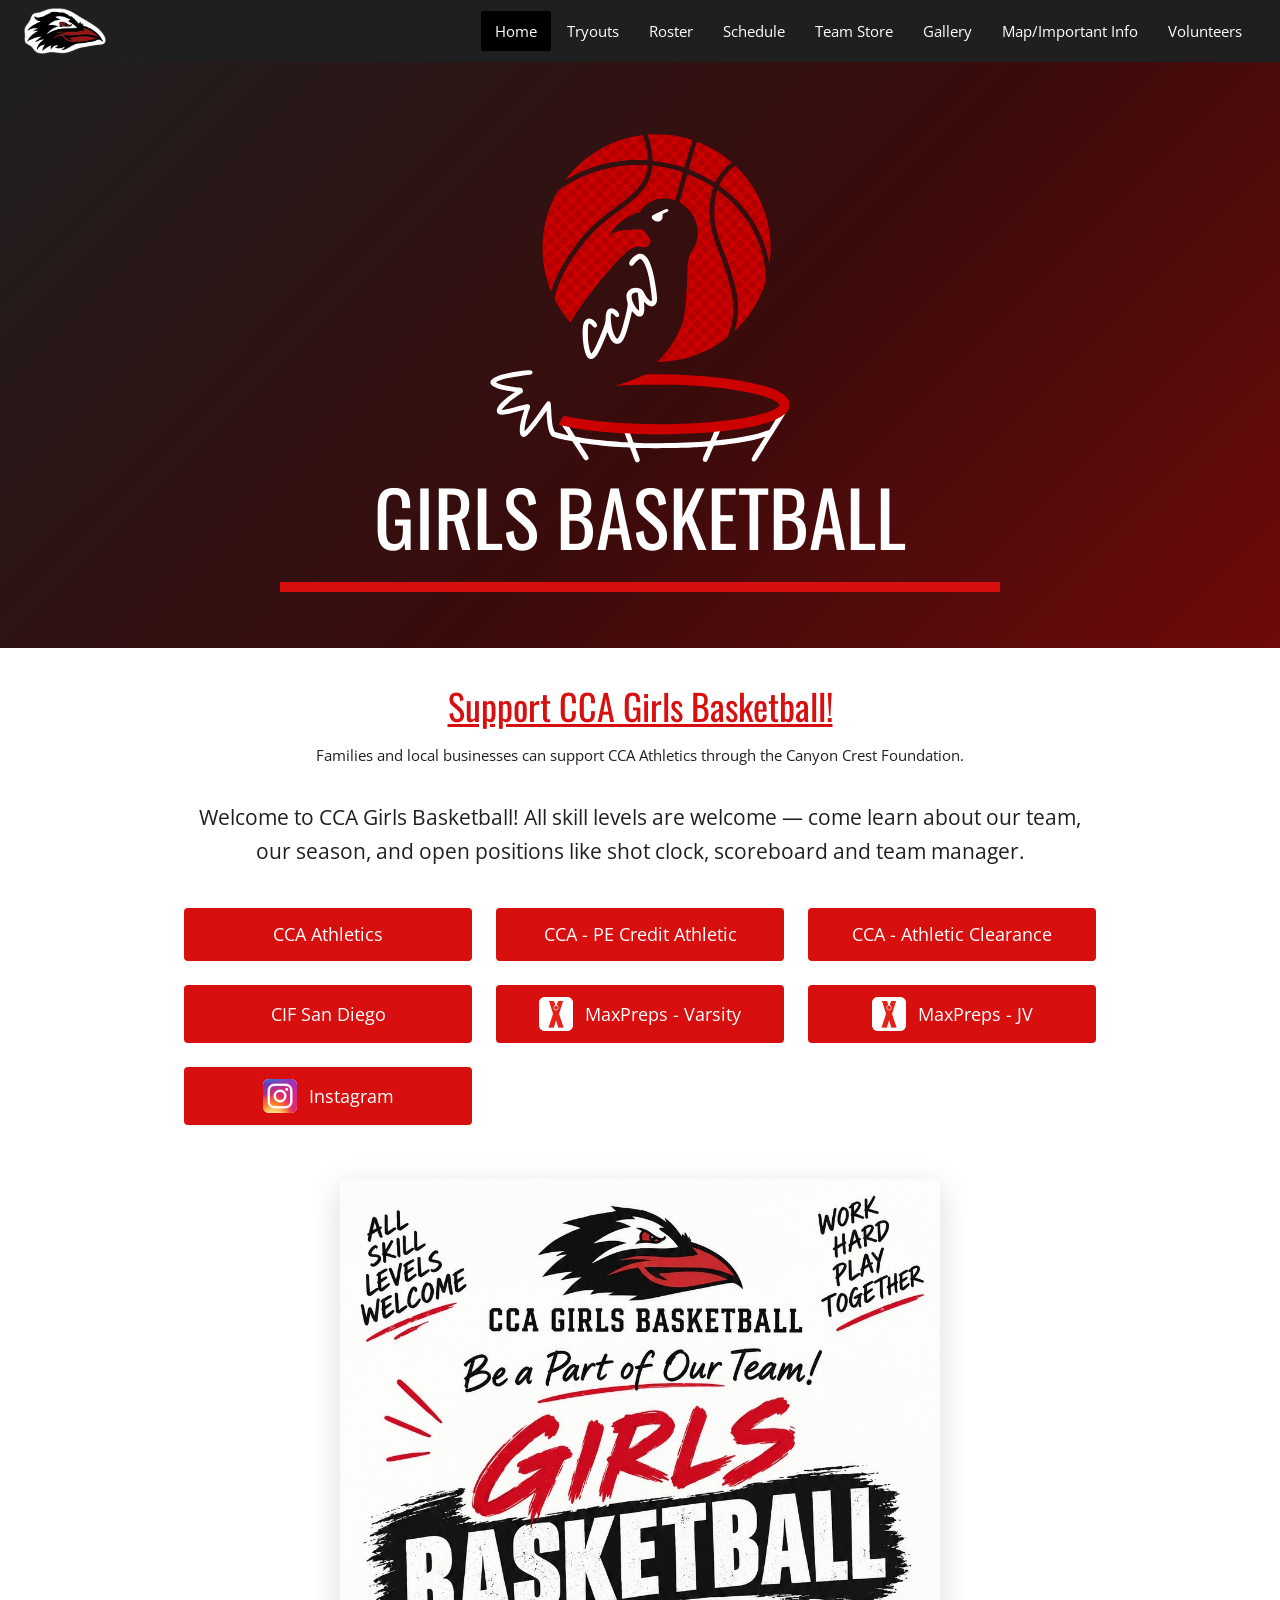
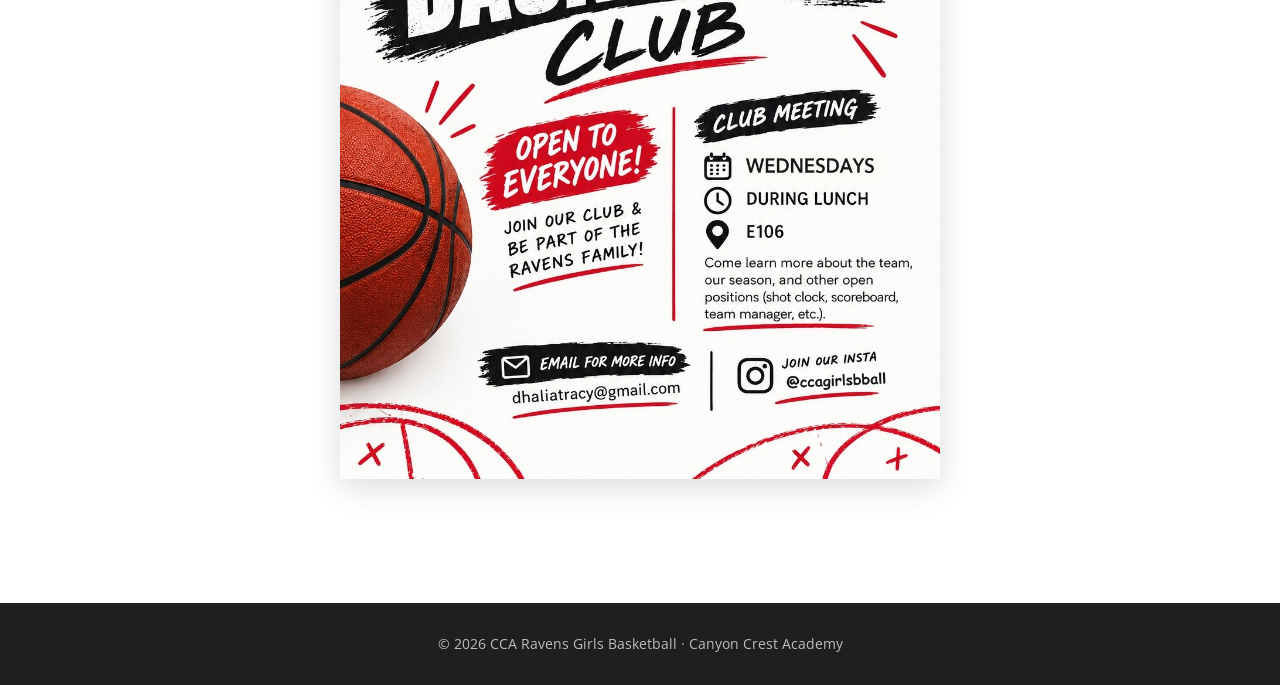
<file: index.html>
<!DOCTYPE html>
<html lang="en">
<head>
<meta charset="UTF-8">
<meta name="viewport" content="width=device-width, initial-scale=1.0">
<title>CCA Ravens Girls Basketball</title>
<meta name="description" content="Official site for Canyon Crest Academy (CCA) Ravens Girls Basketball.">
<link rel="icon" href="assets/raven.png">
<link rel="preconnect" href="https://fonts.googleapis.com">
<link rel="preconnect" href="https://fonts.gstatic.com" crossorigin>
<link href="https://fonts.googleapis.com/css2?family=Oswald:wght@400;500;600;700&family=Open+Sans:wght@400;600;700&display=swap" rel="stylesheet">
<link rel="stylesheet" href="styles.css">
</head>
<body>

<header class="site">
  <div class="nav-wrap">
    <button class="menu-btn" type="button" aria-label="Open menu" aria-expanded="false" aria-controls="sitenav">
      <span></span><span></span><span></span>
    </button>
    <a class="nav-brand" href="index.html">
      <img src="assets/raven-header.png" alt="CCA Ravens logo">
      <span class="nav-title">CCA Girls Basketball</span>
    </a>
    <nav class="main" id="sitenav">
      <a href="index.html" class="active">Home</a>
      <a href="tryouts.html">Tryouts</a>
      <a href="roster.html">Roster</a>
      <a href="schedule.html">Schedule</a>
      <a href="store.html">Team Store</a>
      <a href="gallery.html">Gallery</a>
      <a href="info.html">Map/Important Info</a>
      <a href="volunteers.html">Volunteers</a>
    </nav>
  </div>
</header>
<div class="nav-scrim"></div>

<section class="hero">
  <img class="hero-art" src="assets/merch-design-notext.svg" alt="CCA Ravens logo: a raven in front of a basketball above a hoop">
  <h1>Girls Basketball</h1>
</section>

<main class="content">
<div class="donate">
  <p class="donate-t"><a href="https://www.canyoncrestfoundation.org/cca-athletics-fundraisers/" target="_blank" rel="noopener">Support CCA Girls Basketball!</a></p>
  <p class="small">Families and local businesses can support CCA Athletics through the Canyon Crest Foundation.</p>
</div>

<p class="welcome">Welcome to CCA Girls Basketball! All skill levels are welcome &mdash; come learn about our team, our season, and open positions like shot clock, scoreboard and team manager.</p>
<div class="linklist btns">
  <a class="linkcard" href="http://www.ccaravensathletics.com/home.html" target="_blank" rel="noopener">CCA Athletics</a>
  <a class="linkcard" href="http://www.ccaravensathletics.com/pe-credit.html" target="_blank" rel="noopener">CCA - PE Credit Athletic</a>
  <a class="linkcard" href="http://www.ccaravensathletics.com/clearance.html" target="_blank" rel="noopener">CCA - Athletic Clearance</a>
  <a class="linkcard" href="https://www.cifsds.org/" target="_blank" rel="noopener">CIF San Diego</a>
  <a class="linkcard" href="https://www.maxpreps.com/ca/san-diego/canyon-crest-academy-ravens/basketball/girls/" target="_blank" rel="noopener"><img class="ic" src="assets/maxpreps.png" alt="" width="34" height="34">MaxPreps - Varsity</a>
  <a class="linkcard" href="https://www.maxpreps.com/ca/san-diego/canyon-crest-academy-ravens/basketball/girls/jv/" target="_blank" rel="noopener"><img class="ic" src="assets/maxpreps.png" alt="" width="34" height="34">MaxPreps - JV</a>
  <a class="linkcard" href="https://www.instagram.com/ccagirlsbball" target="_blank" rel="noopener"><img class="ic" src="assets/instagram.png" alt="" width="34" height="34">Instagram</a>
</div>
<div class="flyer">
  <img src="assets/flyer.jpg" width="1024" height="1536" alt="CCA Girls Basketball Club flyer. Be a part of our team! All skill levels welcome, open to everyone. Club meeting Wednesdays during lunch in E106 to learn about the team, our season, and open positions like shot clock, scoreboard and team manager. Email dhaliatracy@gmail.com or follow @ccagirlsbball on Instagram.">
</div>
</main>

<footer class="site">
  &copy; <span id="yr">2026</span> CCA Ravens Girls Basketball &middot; Canyon Crest Academy
  <script>document.getElementById('yr').textContent=new Date().getFullYear();</script>
</footer>

<script>
(function(){
  var b=document.querySelector('.menu-btn'),h=document.documentElement;
  function set(o){h.classList.toggle('menu-open',o);b.setAttribute('aria-expanded',o);b.setAttribute('aria-label',o?'Close menu':'Open menu');}
  b.addEventListener('click',function(){set(!h.classList.contains('menu-open'));});
  document.querySelector('.nav-scrim').addEventListener('click',function(){set(false);});
  document.querySelectorAll('nav.main a').forEach(function(a){a.addEventListener('click',function(){set(false);});});
  document.addEventListener('keydown',function(e){if(e.key==='Escape')set(false);});
})();
</script>
</body>
</html>
</file>
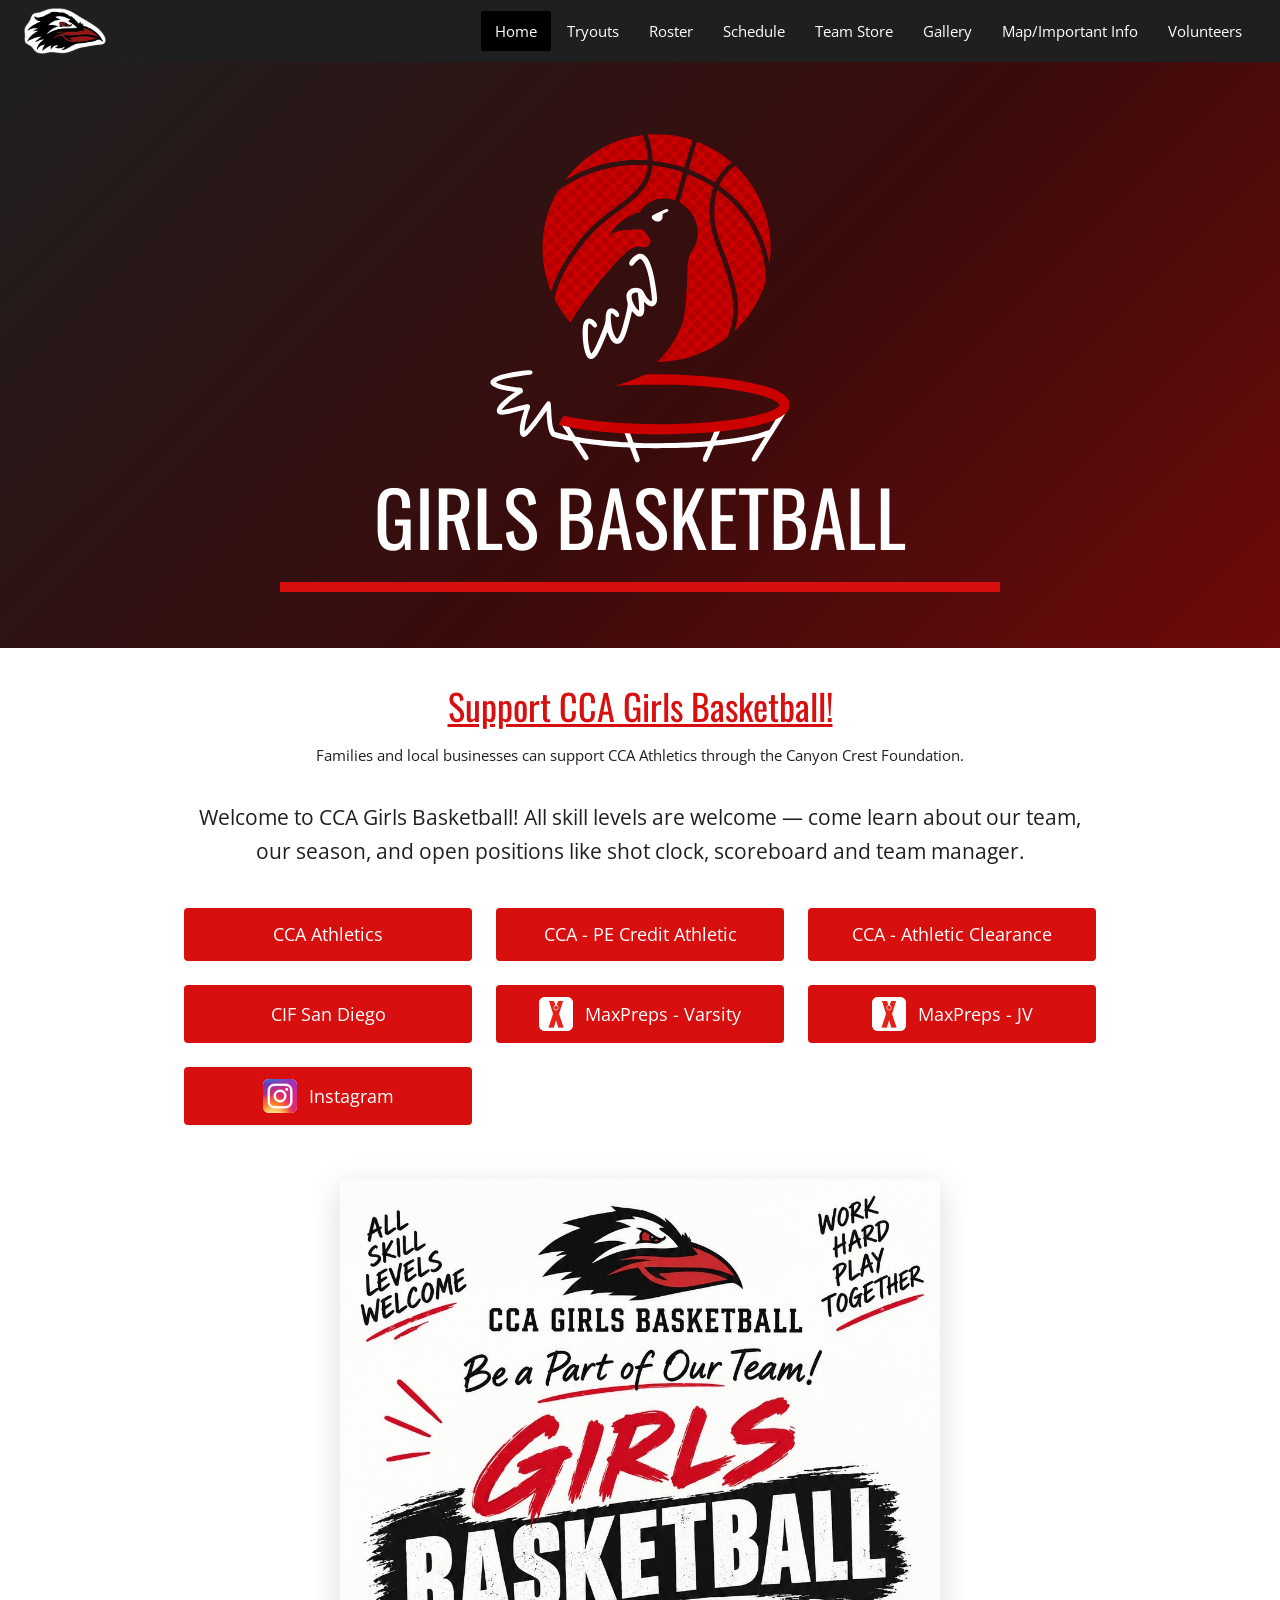
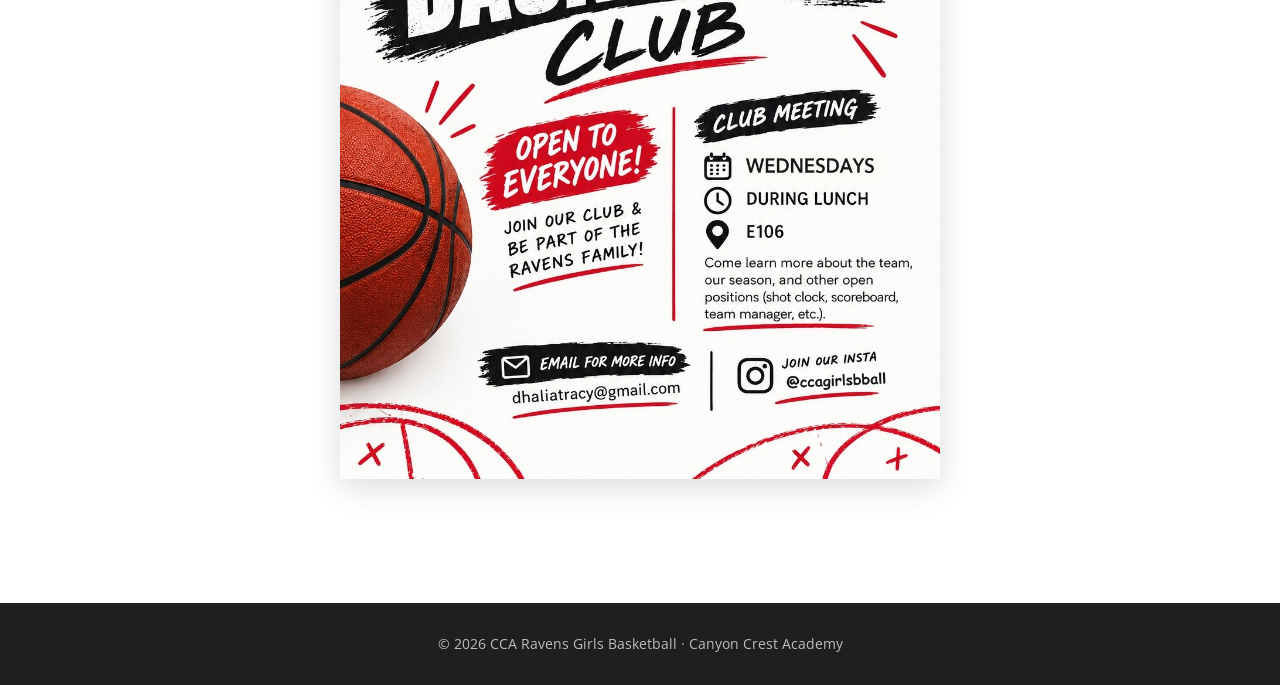
<file: ccagbb/index.html>
<!DOCTYPE html>
<html lang="en">
<head>
<meta charset="UTF-8">
<meta name="viewport" content="width=device-width, initial-scale=1.0">
<title>CCA Girls Basketball</title>
<link rel="canonical" href="https://sdravens.com/">
<meta http-equiv="refresh" content="0; url=/">
<script>location.replace("/");</script>
</head>
<body>
<p><a href="/">Continue to CCA Girls Basketball</a></p>
</body>
</html>
</file>
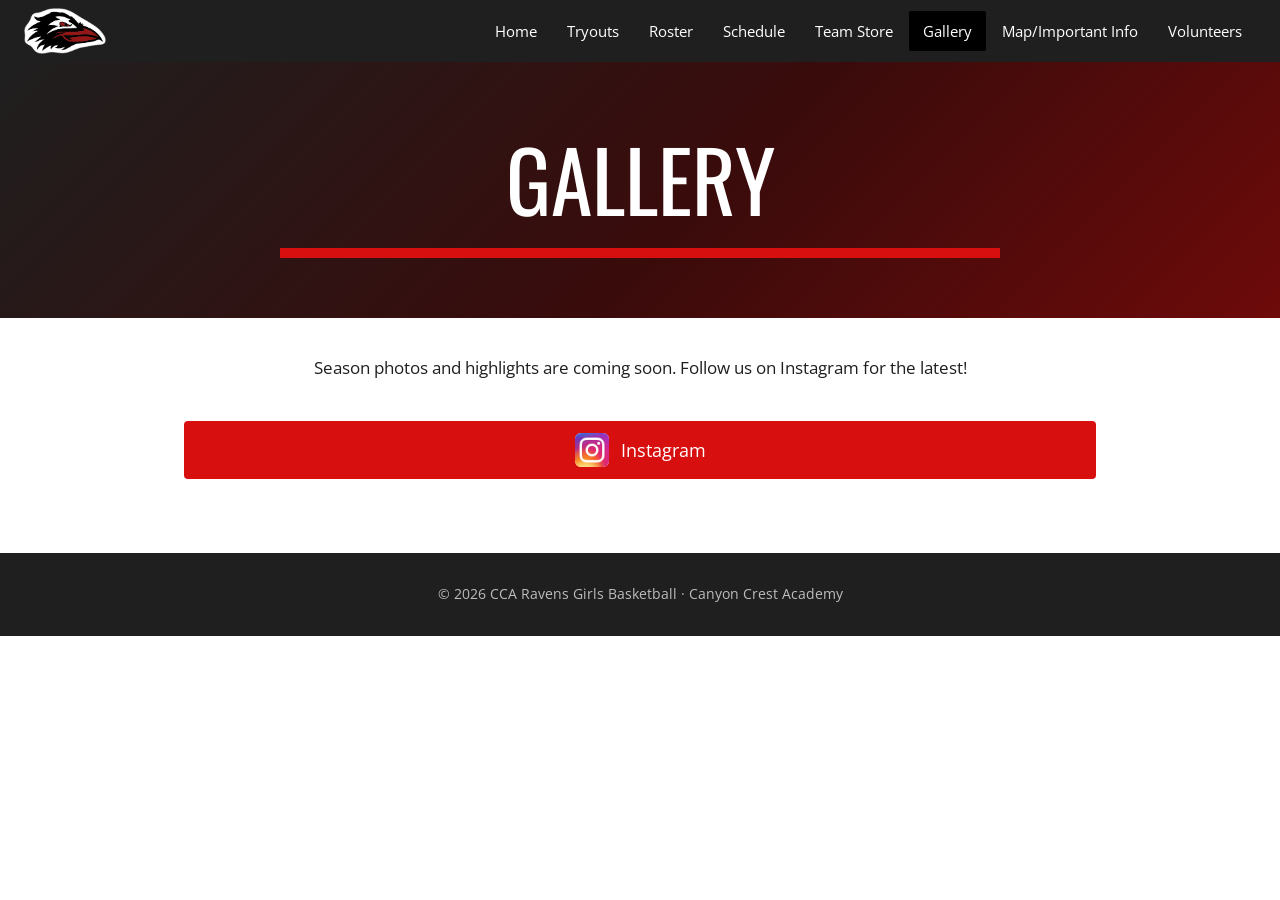
<file: gallery.html>
<!DOCTYPE html>
<html lang="en">
<head>
<meta charset="UTF-8">
<meta name="viewport" content="width=device-width, initial-scale=1.0">
<title>Gallery — CCA Ravens Girls Basketball</title>
<meta name="description" content="Official site for Canyon Crest Academy (CCA) Ravens Girls Basketball.">
<link rel="icon" href="assets/raven.png">
<link rel="preconnect" href="https://fonts.googleapis.com">
<link rel="preconnect" href="https://fonts.gstatic.com" crossorigin>
<link href="https://fonts.googleapis.com/css2?family=Oswald:wght@400;500;600;700&family=Open+Sans:wght@400;600;700&display=swap" rel="stylesheet">
<link rel="stylesheet" href="styles.css">
</head>
<body>

<header class="site">
  <div class="nav-wrap">
    <button class="menu-btn" type="button" aria-label="Open menu" aria-expanded="false" aria-controls="sitenav">
      <span></span><span></span><span></span>
    </button>
    <a class="nav-brand" href="index.html">
      <img src="assets/raven-header.png" alt="CCA Ravens logo">
      <span class="nav-title">CCA Girls Basketball</span>
    </a>
    <nav class="main" id="sitenav">
      <a href="index.html">Home</a>
      <a href="tryouts.html">Tryouts</a>
      <a href="roster.html">Roster</a>
      <a href="schedule.html">Schedule</a>
      <a href="store.html">Team Store</a>
      <a href="gallery.html" class="active">Gallery</a>
      <a href="info.html">Map/Important Info</a>
      <a href="volunteers.html">Volunteers</a>
    </nav>
  </div>
</header>
<div class="nav-scrim"></div>

<section class="hero-page">
  <h1>Gallery</h1>
</section>

<main class="content">


<p>Season photos and highlights are coming soon. Follow us on Instagram for the latest!</p>
<div class="linklist btns"><a class="linkcard" href="https://www.instagram.com/ccagirlsbball" target="_blank" rel="noopener"><img class="ic" src="assets/instagram.png" alt="" width="34" height="34">Instagram</a></div>
</main>

<footer class="site">
  &copy; <span id="yr">2026</span> CCA Ravens Girls Basketball &middot; Canyon Crest Academy
  <script>document.getElementById('yr').textContent=new Date().getFullYear();</script>
</footer>

<script>
(function(){
  var b=document.querySelector('.menu-btn'),h=document.documentElement;
  function set(o){h.classList.toggle('menu-open',o);b.setAttribute('aria-expanded',o);b.setAttribute('aria-label',o?'Close menu':'Open menu');}
  b.addEventListener('click',function(){set(!h.classList.contains('menu-open'));});
  document.querySelector('.nav-scrim').addEventListener('click',function(){set(false);});
  document.querySelectorAll('nav.main a').forEach(function(a){a.addEventListener('click',function(){set(false);});});
  document.addEventListener('keydown',function(e){if(e.key==='Escape')set(false);});
})();
</script>
</body>
</html>
</file>
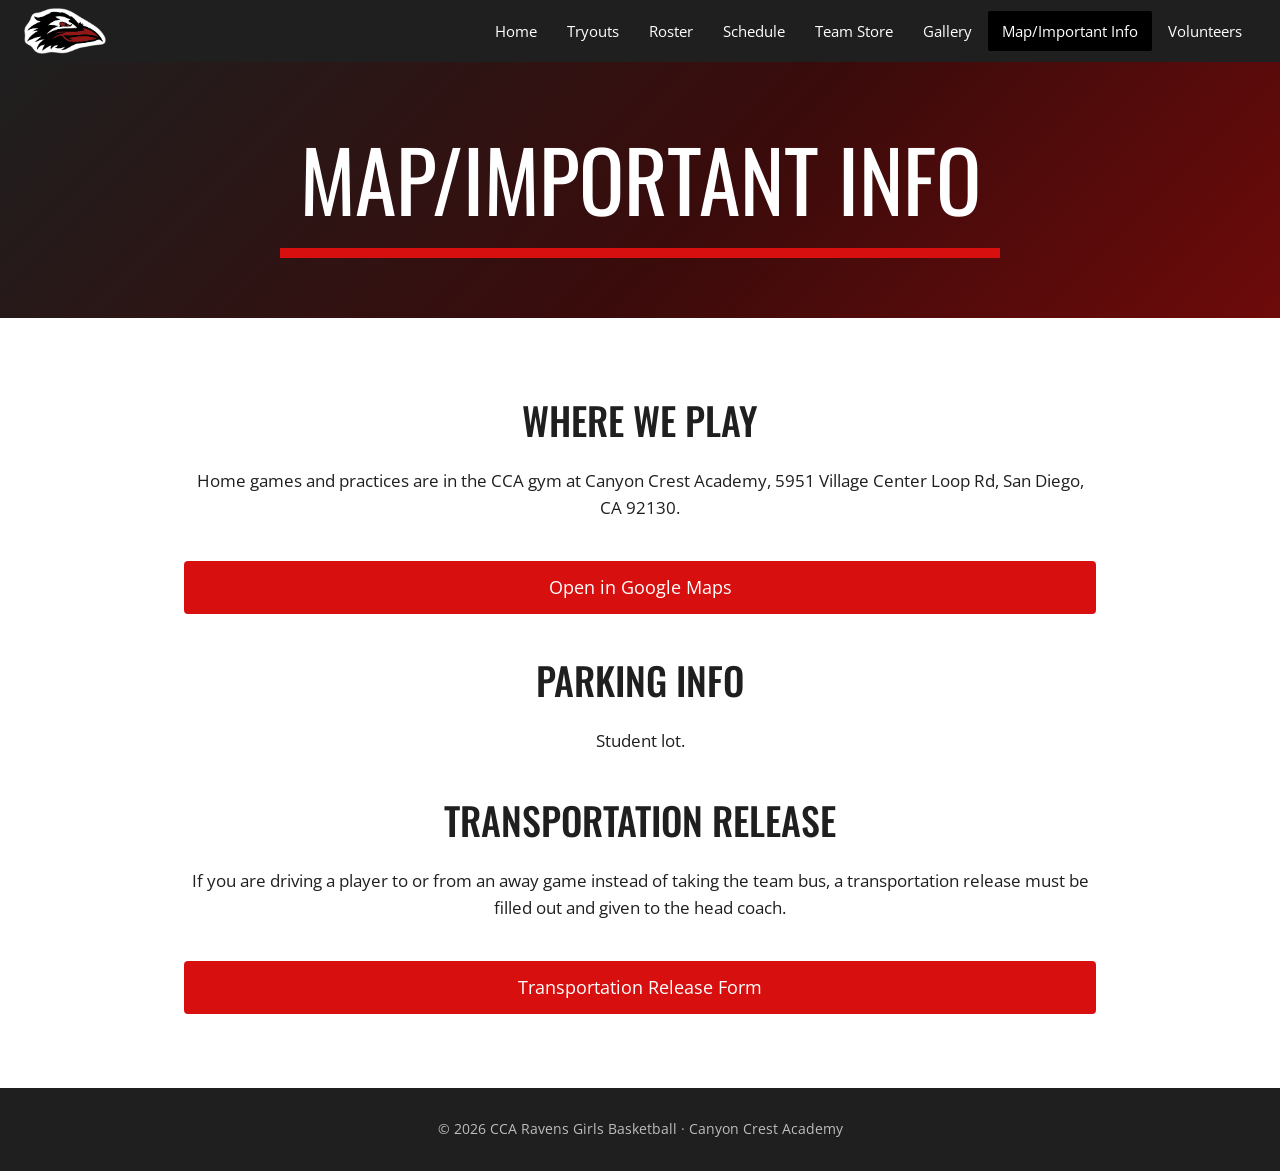
<file: info.html>
<!DOCTYPE html>
<html lang="en">
<head>
<meta charset="UTF-8">
<meta name="viewport" content="width=device-width, initial-scale=1.0">
<title>Map/Important Info — CCA Ravens Girls Basketball</title>
<meta name="description" content="Official site for Canyon Crest Academy (CCA) Ravens Girls Basketball.">
<link rel="icon" href="assets/raven.png">
<link rel="preconnect" href="https://fonts.googleapis.com">
<link rel="preconnect" href="https://fonts.gstatic.com" crossorigin>
<link href="https://fonts.googleapis.com/css2?family=Oswald:wght@400;500;600;700&family=Open+Sans:wght@400;600;700&display=swap" rel="stylesheet">
<link rel="stylesheet" href="styles.css">
</head>
<body>

<header class="site">
  <div class="nav-wrap">
    <button class="menu-btn" type="button" aria-label="Open menu" aria-expanded="false" aria-controls="sitenav">
      <span></span><span></span><span></span>
    </button>
    <a class="nav-brand" href="index.html">
      <img src="assets/raven-header.png" alt="CCA Ravens logo">
      <span class="nav-title">CCA Girls Basketball</span>
    </a>
    <nav class="main" id="sitenav">
      <a href="index.html">Home</a>
      <a href="tryouts.html">Tryouts</a>
      <a href="roster.html">Roster</a>
      <a href="schedule.html">Schedule</a>
      <a href="store.html">Team Store</a>
      <a href="gallery.html">Gallery</a>
      <a href="info.html" class="active">Map/Important Info</a>
      <a href="volunteers.html">Volunteers</a>
    </nav>
  </div>
</header>
<div class="nav-scrim"></div>

<section class="hero-page">
  <h1>Map/Important Info</h1>
</section>

<main class="content">


<h2 class="sect">Where We Play</h2>
<p>Home games and practices are in the CCA gym at Canyon Crest Academy, 5951 Village Center Loop Rd, San Diego, CA 92130.</p>
<div class="linklist btns"><a class="linkcard" href="https://www.google.com/maps/search/?api=1&query=Canyon+Crest+Academy+5951+Village+Center+Loop+Rd+San+Diego+CA+92130" target="_blank" rel="noopener">Open in Google Maps</a></div>
<h2 class="sect">Parking Info</h2>
<p>Student lot.</p>
<h2 class="sect">Transportation Release</h2>
<p>If you are driving a player to or from an away game instead of taking the team bus, a transportation release must be filled out and given to the head coach. </p>
<div class="linklist btns"><a class="linkcard" href="https://drive.google.com/file/d/1sS15xg_WIab2az7k83hCwZCuGzTOVnLL/view" target="_blank" rel="noopener">Transportation Release Form</a></div>
</main>

<footer class="site">
  &copy; <span id="yr">2026</span> CCA Ravens Girls Basketball &middot; Canyon Crest Academy
  <script>document.getElementById('yr').textContent=new Date().getFullYear();</script>
</footer>

<script>
(function(){
  var b=document.querySelector('.menu-btn'),h=document.documentElement;
  function set(o){h.classList.toggle('menu-open',o);b.setAttribute('aria-expanded',o);b.setAttribute('aria-label',o?'Close menu':'Open menu');}
  b.addEventListener('click',function(){set(!h.classList.contains('menu-open'));});
  document.querySelector('.nav-scrim').addEventListener('click',function(){set(false);});
  document.querySelectorAll('nav.main a').forEach(function(a){a.addEventListener('click',function(){set(false);});});
  document.addEventListener('keydown',function(e){if(e.key==='Escape')set(false);});
})();
</script>
</body>
</html>
</file>
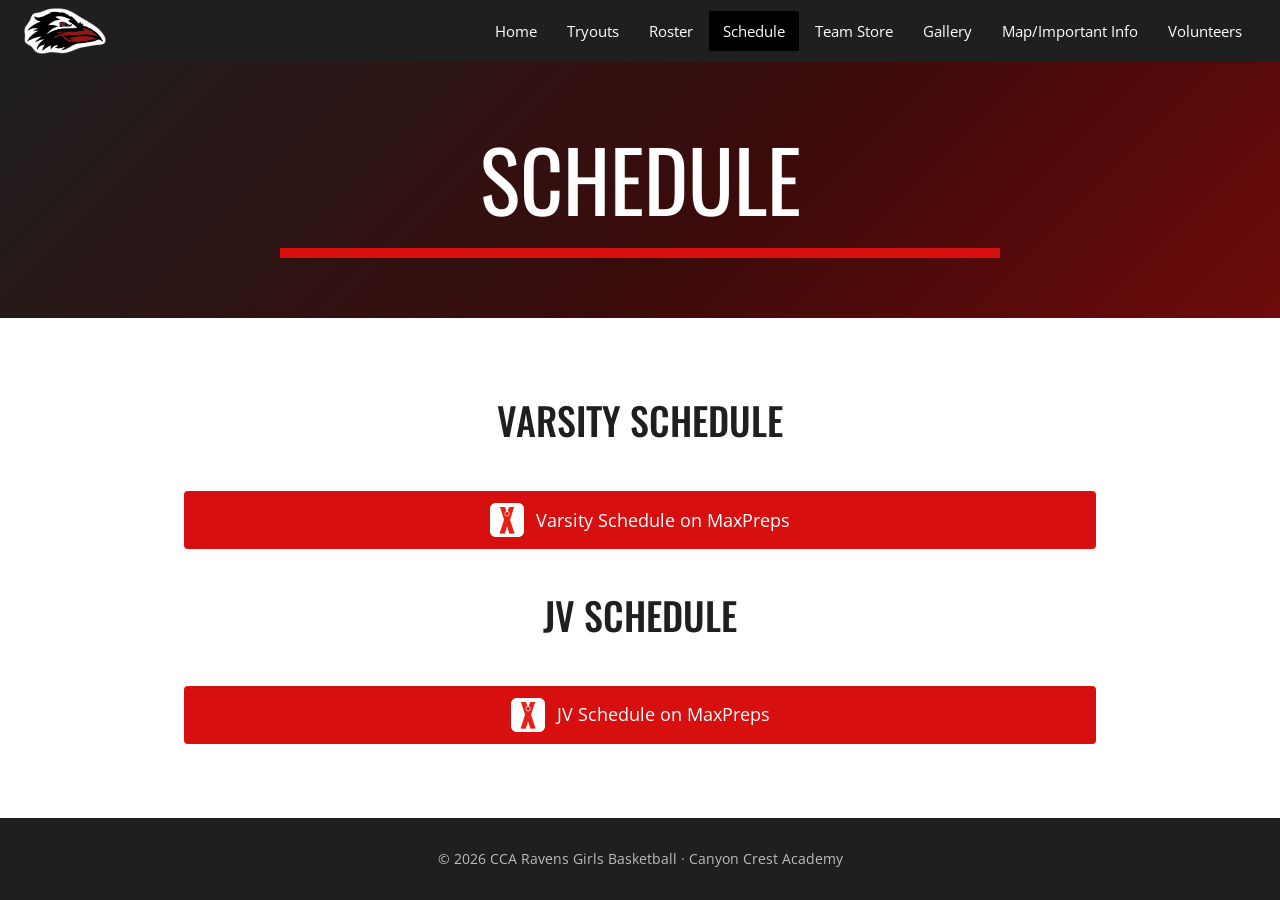
<file: schedule.html>
<!DOCTYPE html>
<html lang="en">
<head>
<meta charset="UTF-8">
<meta name="viewport" content="width=device-width, initial-scale=1.0">
<title>Schedule — CCA Ravens Girls Basketball</title>
<meta name="description" content="Official site for Canyon Crest Academy (CCA) Ravens Girls Basketball.">
<link rel="icon" href="assets/raven.png">
<link rel="preconnect" href="https://fonts.googleapis.com">
<link rel="preconnect" href="https://fonts.gstatic.com" crossorigin>
<link href="https://fonts.googleapis.com/css2?family=Oswald:wght@400;500;600;700&family=Open+Sans:wght@400;600;700&display=swap" rel="stylesheet">
<link rel="stylesheet" href="styles.css">
</head>
<body>

<header class="site">
  <div class="nav-wrap">
    <button class="menu-btn" type="button" aria-label="Open menu" aria-expanded="false" aria-controls="sitenav">
      <span></span><span></span><span></span>
    </button>
    <a class="nav-brand" href="index.html">
      <img src="assets/raven-header.png" alt="CCA Ravens logo">
      <span class="nav-title">CCA Girls Basketball</span>
    </a>
    <nav class="main" id="sitenav">
      <a href="index.html">Home</a>
      <a href="tryouts.html">Tryouts</a>
      <a href="roster.html">Roster</a>
      <a href="schedule.html" class="active">Schedule</a>
      <a href="store.html">Team Store</a>
      <a href="gallery.html">Gallery</a>
      <a href="info.html">Map/Important Info</a>
      <a href="volunteers.html">Volunteers</a>
    </nav>
  </div>
</header>
<div class="nav-scrim"></div>

<section class="hero-page">
  <h1>Schedule</h1>
</section>

<main class="content">


<h2 class="sect">Varsity Schedule</h2>
<div class="linklist btns"><a class="linkcard" href="https://www.maxpreps.com/ca/san-diego/canyon-crest-academy-ravens/basketball/girls/schedule/" target="_blank" rel="noopener"><img class="ic" src="assets/maxpreps.png" alt="" width="34" height="34">Varsity Schedule on MaxPreps</a></div>
<h2 class="sect">JV Schedule</h2>
<div class="linklist btns"><a class="linkcard" href="https://www.maxpreps.com/ca/san-diego/canyon-crest-academy-ravens/basketball/girls/jv/schedule/" target="_blank" rel="noopener"><img class="ic" src="assets/maxpreps.png" alt="" width="34" height="34">JV Schedule on MaxPreps</a></div>
</main>

<footer class="site">
  &copy; <span id="yr">2026</span> CCA Ravens Girls Basketball &middot; Canyon Crest Academy
  <script>document.getElementById('yr').textContent=new Date().getFullYear();</script>
</footer>

<script>
(function(){
  var b=document.querySelector('.menu-btn'),h=document.documentElement;
  function set(o){h.classList.toggle('menu-open',o);b.setAttribute('aria-expanded',o);b.setAttribute('aria-label',o?'Close menu':'Open menu');}
  b.addEventListener('click',function(){set(!h.classList.contains('menu-open'));});
  document.querySelector('.nav-scrim').addEventListener('click',function(){set(false);});
  document.querySelectorAll('nav.main a').forEach(function(a){a.addEventListener('click',function(){set(false);});});
  document.addEventListener('keydown',function(e){if(e.key==='Escape')set(false);});
})();
</script>
</body>
</html>
</file>
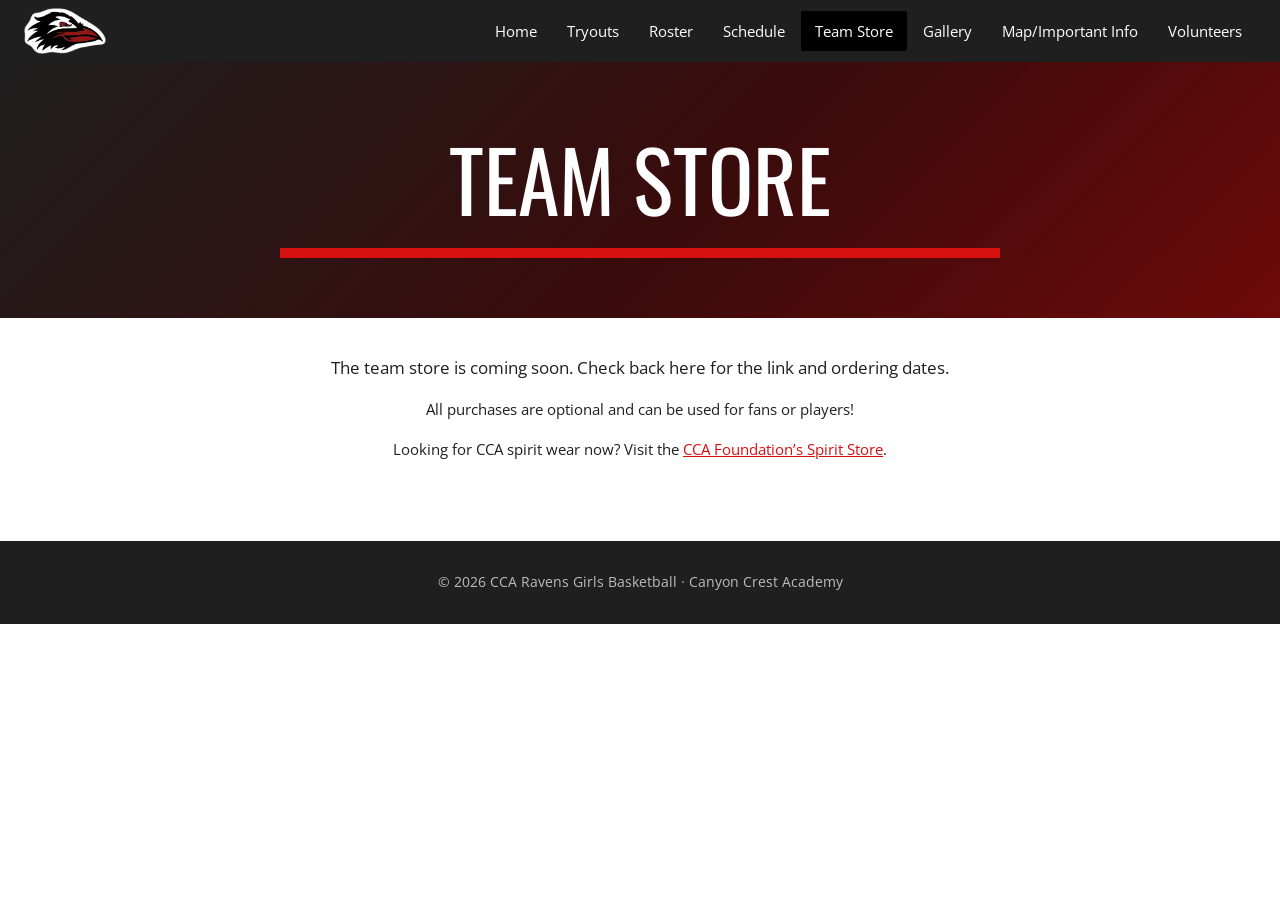
<file: store.html>
<!DOCTYPE html>
<html lang="en">
<head>
<meta charset="UTF-8">
<meta name="viewport" content="width=device-width, initial-scale=1.0">
<title>Team Store — CCA Ravens Girls Basketball</title>
<meta name="description" content="Official site for Canyon Crest Academy (CCA) Ravens Girls Basketball.">
<link rel="icon" href="assets/raven.png">
<link rel="preconnect" href="https://fonts.googleapis.com">
<link rel="preconnect" href="https://fonts.gstatic.com" crossorigin>
<link href="https://fonts.googleapis.com/css2?family=Oswald:wght@400;500;600;700&family=Open+Sans:wght@400;600;700&display=swap" rel="stylesheet">
<link rel="stylesheet" href="styles.css">
</head>
<body>

<header class="site">
  <div class="nav-wrap">
    <button class="menu-btn" type="button" aria-label="Open menu" aria-expanded="false" aria-controls="sitenav">
      <span></span><span></span><span></span>
    </button>
    <a class="nav-brand" href="index.html">
      <img src="assets/raven-header.png" alt="CCA Ravens logo">
      <span class="nav-title">CCA Girls Basketball</span>
    </a>
    <nav class="main" id="sitenav">
      <a href="index.html">Home</a>
      <a href="tryouts.html">Tryouts</a>
      <a href="roster.html">Roster</a>
      <a href="schedule.html">Schedule</a>
      <a href="store.html" class="active">Team Store</a>
      <a href="gallery.html">Gallery</a>
      <a href="info.html">Map/Important Info</a>
      <a href="volunteers.html">Volunteers</a>
    </nav>
  </div>
</header>
<div class="nav-scrim"></div>

<section class="hero-page">
  <h1>Team Store</h1>
</section>

<main class="content">


<p>The team store is coming soon. Check back here for the link and ordering dates.</p>
<p class="small">All purchases are optional and can be used for fans or players!</p>
<p class="small">Looking for CCA spirit wear now? Visit the <a href="https://canyoncrestacademy.itemorder.com/shop/home/" target="_blank" rel="noopener">CCA Foundation&rsquo;s Spirit Store</a>.</p>
</main>

<footer class="site">
  &copy; <span id="yr">2026</span> CCA Ravens Girls Basketball &middot; Canyon Crest Academy
  <script>document.getElementById('yr').textContent=new Date().getFullYear();</script>
</footer>

<script>
(function(){
  var b=document.querySelector('.menu-btn'),h=document.documentElement;
  function set(o){h.classList.toggle('menu-open',o);b.setAttribute('aria-expanded',o);b.setAttribute('aria-label',o?'Close menu':'Open menu');}
  b.addEventListener('click',function(){set(!h.classList.contains('menu-open'));});
  document.querySelector('.nav-scrim').addEventListener('click',function(){set(false);});
  document.querySelectorAll('nav.main a').forEach(function(a){a.addEventListener('click',function(){set(false);});});
  document.addEventListener('keydown',function(e){if(e.key==='Escape')set(false);});
})();
</script>
</body>
</html>
</file>
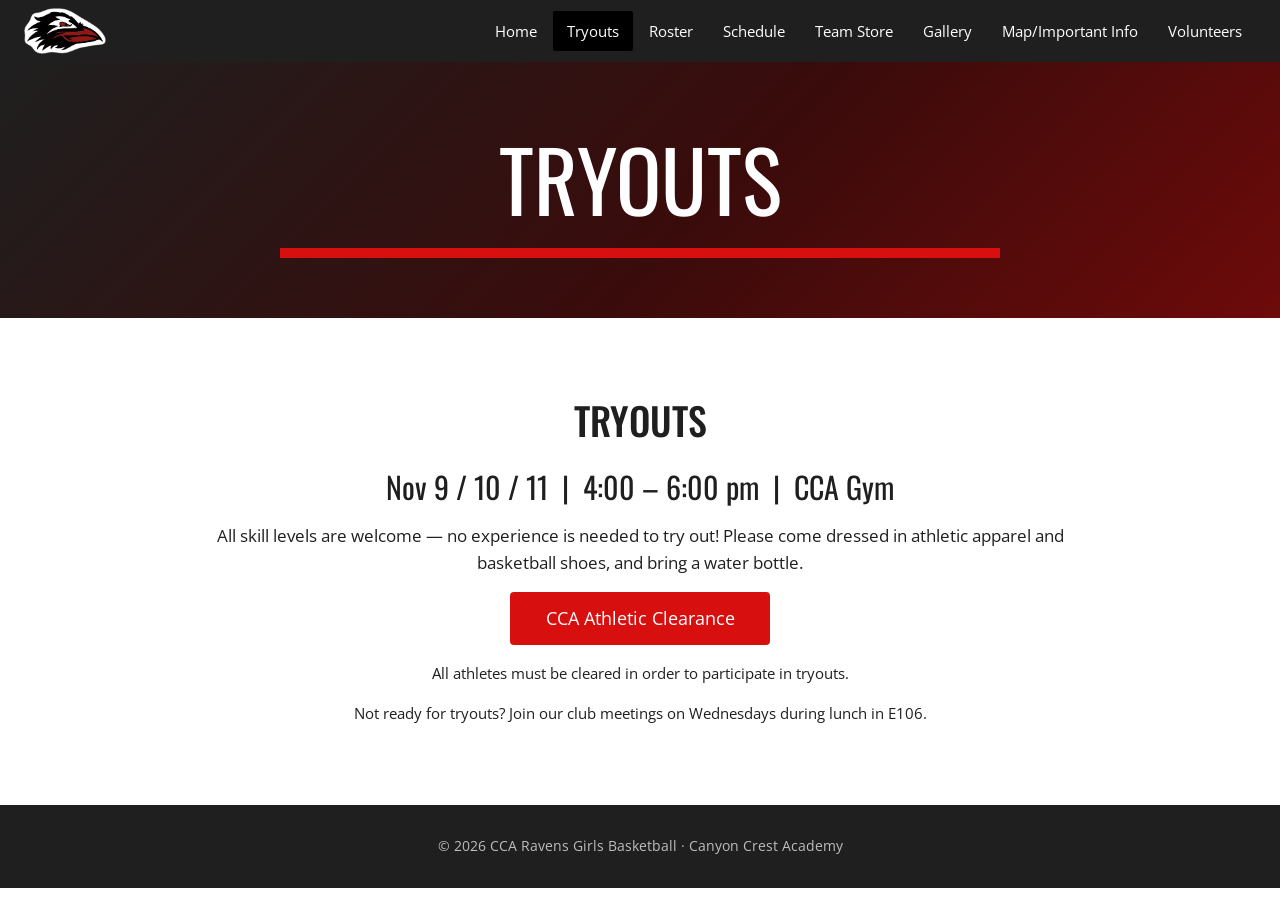
<file: tryouts.html>
<!DOCTYPE html>
<html lang="en">
<head>
<meta charset="UTF-8">
<meta name="viewport" content="width=device-width, initial-scale=1.0">
<title>Tryouts — CCA Ravens Girls Basketball</title>
<meta name="description" content="Official site for Canyon Crest Academy (CCA) Ravens Girls Basketball.">
<link rel="icon" href="assets/raven.png">
<link rel="preconnect" href="https://fonts.googleapis.com">
<link rel="preconnect" href="https://fonts.gstatic.com" crossorigin>
<link href="https://fonts.googleapis.com/css2?family=Oswald:wght@400;500;600;700&family=Open+Sans:wght@400;600;700&display=swap" rel="stylesheet">
<link rel="stylesheet" href="styles.css">
</head>
<body>

<header class="site">
  <div class="nav-wrap">
    <button class="menu-btn" type="button" aria-label="Open menu" aria-expanded="false" aria-controls="sitenav">
      <span></span><span></span><span></span>
    </button>
    <a class="nav-brand" href="index.html">
      <img src="assets/raven-header.png" alt="CCA Ravens logo">
      <span class="nav-title">CCA Girls Basketball</span>
    </a>
    <nav class="main" id="sitenav">
      <a href="index.html">Home</a>
      <a href="tryouts.html" class="active">Tryouts</a>
      <a href="roster.html">Roster</a>
      <a href="schedule.html">Schedule</a>
      <a href="store.html">Team Store</a>
      <a href="gallery.html">Gallery</a>
      <a href="info.html">Map/Important Info</a>
      <a href="volunteers.html">Volunteers</a>
    </nav>
  </div>
</header>
<div class="nav-scrim"></div>

<section class="hero-page">
  <h1>Tryouts</h1>
</section>

<main class="content">


<h2 class="sect">Tryouts</h2>
<p class="big">Nov 9 / 10 / 11 &nbsp;|&nbsp; 4:00 &ndash; 6:00 pm &nbsp;|&nbsp; CCA Gym</p>
<p>All skill levels are welcome &mdash; no experience is needed to try out! Please come dressed in athletic apparel and basketball shoes, and bring a water bottle.</p>
<p><a class="linkcard" href="http://www.ccaravensathletics.com/clearance.html" target="_blank" rel="noopener">CCA Athletic Clearance</a></p>
<p class="small">All athletes must be cleared in order to participate in tryouts.</p>
<p class="small">Not ready for tryouts? Join our club meetings on Wednesdays during lunch in E106.</p>
</main>

<footer class="site">
  &copy; <span id="yr">2026</span> CCA Ravens Girls Basketball &middot; Canyon Crest Academy
  <script>document.getElementById('yr').textContent=new Date().getFullYear();</script>
</footer>

<script>
(function(){
  var b=document.querySelector('.menu-btn'),h=document.documentElement;
  function set(o){h.classList.toggle('menu-open',o);b.setAttribute('aria-expanded',o);b.setAttribute('aria-label',o?'Close menu':'Open menu');}
  b.addEventListener('click',function(){set(!h.classList.contains('menu-open'));});
  document.querySelector('.nav-scrim').addEventListener('click',function(){set(false);});
  document.querySelectorAll('nav.main a').forEach(function(a){a.addEventListener('click',function(){set(false);});});
  document.addEventListener('keydown',function(e){if(e.key==='Escape')set(false);});
})();
</script>
</body>
</html>
</file>
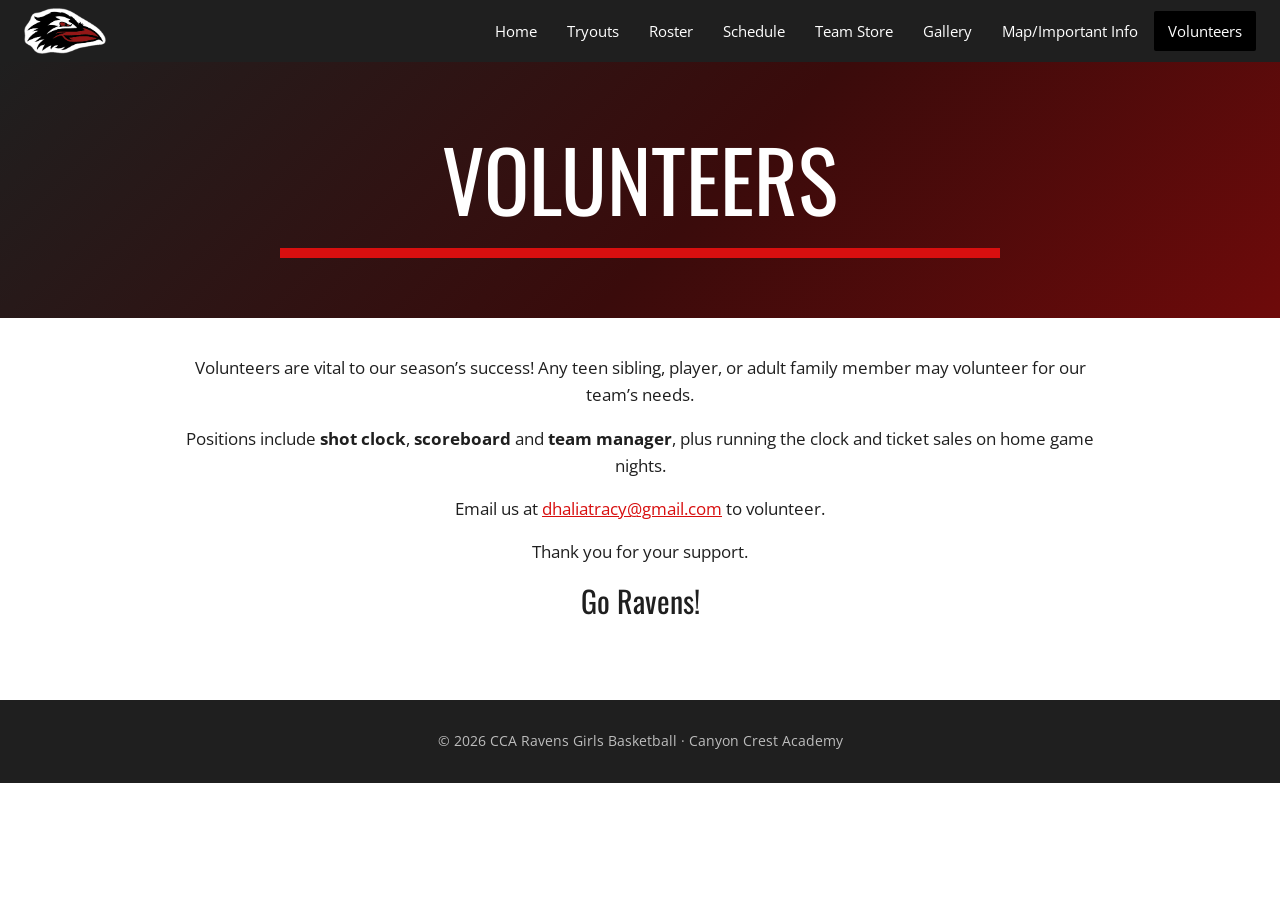
<file: volunteers.html>
<!DOCTYPE html>
<html lang="en">
<head>
<meta charset="UTF-8">
<meta name="viewport" content="width=device-width, initial-scale=1.0">
<title>Volunteers — CCA Ravens Girls Basketball</title>
<meta name="description" content="Official site for Canyon Crest Academy (CCA) Ravens Girls Basketball.">
<link rel="icon" href="assets/raven.png">
<link rel="preconnect" href="https://fonts.googleapis.com">
<link rel="preconnect" href="https://fonts.gstatic.com" crossorigin>
<link href="https://fonts.googleapis.com/css2?family=Oswald:wght@400;500;600;700&family=Open+Sans:wght@400;600;700&display=swap" rel="stylesheet">
<link rel="stylesheet" href="styles.css">
</head>
<body>

<header class="site">
  <div class="nav-wrap">
    <button class="menu-btn" type="button" aria-label="Open menu" aria-expanded="false" aria-controls="sitenav">
      <span></span><span></span><span></span>
    </button>
    <a class="nav-brand" href="index.html">
      <img src="assets/raven-header.png" alt="CCA Ravens logo">
      <span class="nav-title">CCA Girls Basketball</span>
    </a>
    <nav class="main" id="sitenav">
      <a href="index.html">Home</a>
      <a href="tryouts.html">Tryouts</a>
      <a href="roster.html">Roster</a>
      <a href="schedule.html">Schedule</a>
      <a href="store.html">Team Store</a>
      <a href="gallery.html">Gallery</a>
      <a href="info.html">Map/Important Info</a>
      <a href="volunteers.html" class="active">Volunteers</a>
    </nav>
  </div>
</header>
<div class="nav-scrim"></div>

<section class="hero-page">
  <h1>Volunteers</h1>
</section>

<main class="content">


<p>Volunteers are vital to our season&rsquo;s success! Any teen sibling, player, or adult family member may volunteer for our team&rsquo;s needs.</p>
<p>Positions include <strong>shot clock</strong>, <strong>scoreboard</strong> and <strong>team manager</strong>, plus running the clock and ticket sales on home game nights.</p>
<p>Email us at <a href="mailto:dhaliatracy@gmail.com">dhaliatracy@gmail.com</a> to volunteer.</p>
<p>Thank you for your support.</p>
<p class="big">Go Ravens!</p>
</main>

<footer class="site">
  &copy; <span id="yr">2026</span> CCA Ravens Girls Basketball &middot; Canyon Crest Academy
  <script>document.getElementById('yr').textContent=new Date().getFullYear();</script>
</footer>

<script>
(function(){
  var b=document.querySelector('.menu-btn'),h=document.documentElement;
  function set(o){h.classList.toggle('menu-open',o);b.setAttribute('aria-expanded',o);b.setAttribute('aria-label',o?'Close menu':'Open menu');}
  b.addEventListener('click',function(){set(!h.classList.contains('menu-open'));});
  document.querySelector('.nav-scrim').addEventListener('click',function(){set(false);});
  document.querySelectorAll('nav.main a').forEach(function(a){a.addEventListener('click',function(){set(false);});});
  document.addEventListener('keydown',function(e){if(e.key==='Escape')set(false);});
})();
</script>
</body>
</html>
</file>
<file: styles.css>
/* ===== CCA Ravens Girls Basketball — styled after the CCA Girls Flag Football site ===== */
:root{
  --red:#d80f0f;        /* flag football site red */
  --red-dark:#a80c0c;
  --ink:#1f1f1f;
  --muted:#5f5f5f;
  --bg:#ffffff;
  --bg-soft:#f1f1f1;
  --maxw:1200px;
}
*{box-sizing:border-box;}
html{scroll-behavior:smooth;}
body{margin:0;color:var(--ink);background:var(--bg);
  font-family:"Open Sans",Arial,sans-serif;font-size:17px;line-height:1.6;}
h1,h2,h3{font-family:"Oswald",Arial,sans-serif;font-weight:500;margin:0;}
a{color:var(--red);}
img{max-width:100%;display:block;}

/* ---- header / nav (dark bar, white links, active = dark box) ---- */
header.site{background:var(--ink);}
.nav-wrap{max-width:1400px;margin:0 auto;display:flex;align-items:center;
  justify-content:space-between;gap:12px;padding:8px 24px;flex-wrap:nowrap;}
.nav-brand{display:flex;align-items:center;gap:10px;text-decoration:none;}
.nav-title{display:none;font-family:"Oswald",Arial,sans-serif;font-size:20px;color:#fff;line-height:1.1;}
.nav-brand img{height:46px;width:auto;}
nav.main{display:flex;gap:2px;flex-wrap:nowrap;white-space:nowrap;}
nav.main a{color:#fff;text-decoration:none;font-size:15px;font-weight:400;padding:8px 14px;border-radius:2px;}
nav.main a:hover{background:rgba(255,255,255,.14);}
nav.main a.active{background:#000;}

/* ---- hero banner: big white Oswald title + red bar ---- */
.hero,.hero-page{background:linear-gradient(135deg,#1f1f1f 0%,#3a0b0b 55%,#6e0a0a 100%);
  color:#fff;text-align:center;padding:64px 20px 56px;}
.hero img{height:150px;width:auto;margin:0 auto 18px;background:#fff;border-radius:18px;padding:14px 22px;}
.hero h1,.hero-page h1{font-size:76px;font-weight:400;text-transform:uppercase;line-height:1.05;margin:0;}
.hero-page{padding:72px 20px 60px;}
.hero-page h1{font-size:84px;}
.hero::after,.hero-page::after{content:"";display:block;height:10px;width:min(58%,720px);
  background:var(--red);margin:26px auto 0;}

/* ---- flyer ---- */
.flyer{max-width:var(--maxw);margin:0 auto;padding:44px 20px 60px;text-align:center;}
.flyer img{width:100%;max-width:600px;height:auto;margin:0 auto;box-shadow:0 8px 30px rgba(0,0,0,.14);}

/* ---- layout ---- */
main{max-width:var(--maxw);margin:0 auto;padding:44px 24px 64px;}
.lead{color:var(--muted);max-width:70ch;}

/* ---- red buttons / link cards ---- */
.btn,.linkcard{display:flex;align-items:center;justify-content:center;gap:12px;background:var(--red);
  color:#fff;text-decoration:none;border-radius:4px;padding:12px 20px;font-size:18px;}
.btn{display:inline-flex;}
.btn:hover,.linkcard:hover{background:var(--red-dark);}
.linklist{display:grid;grid-template-columns:repeat(auto-fit,minmax(260px,1fr));gap:24px;}
.linkcard .ic{width:34px;height:34px;border-radius:6px;background:#fff;object-fit:contain;flex-shrink:0;}

/* ---- roster: red band + grey grid of photo cards ---- */
.band{background:var(--red);color:#fff;text-align:center;padding:28px 20px;}
.band h2{font-size:32px;font-weight:500;}
.grid-sec{background:var(--bg-soft);padding:28px 24px 40px;}
.pgrid{max-width:1000px;margin:0 auto;display:grid;
  grid-template-columns:repeat(auto-fill,minmax(200px,1fr));gap:26px 24px;}
.pcard{text-align:center;}
.pcard .pic{aspect-ratio:1/1;background:#e9e9e9;border:2px dashed #d0d0d0;overflow:hidden;
  display:flex;align-items:center;justify-content:center;}
.pcard .pic img{width:100%;height:100%;object-fit:cover;}
.pcard .pic span{font-family:"Oswald",sans-serif;font-size:48px;color:#c5c5c5;}
.pcard .pic.has{border:0;}
.pcard h3{color:var(--red);font-size:26px;text-transform:uppercase;line-height:1.15;margin:18px 0 8px;}
.pcard p{margin:0;font-size:16px;}

/* ---- footer ---- */
footer.site{background:var(--ink);color:#bdbdbd;text-align:center;padding:30px 20px;font-size:14px;}
footer.site a{color:#fff;}

@media(max-width:700px){
  .hero h1{font-size:44px;} .hero-page h1{font-size:48px;}
  .hero,.hero-page{padding:44px 16px 40px;}
  .hero img{height:110px;}
  .pcard h3{font-size:24px;}
  .nav-wrap{padding:8px 12px;}
}

/* ---- content pages (centered, like the flag football site) ---- */
main.content{max-width:960px;text-align:center;padding:36px 24px 64px;}
main.content p{margin:0 0 16px;}
.donate{text-align:center;margin-bottom:34px;}
.donate.pad{padding:34px 20px 36px;}
.donate-t{font-family:"Oswald",sans-serif;font-size:36px;line-height:1.2;margin:0 0 12px;}
.donate-t a{color:var(--red);}
.small{font-size:15px;}
.big{font-family:"Oswald",sans-serif;font-size:30px;line-height:1.3;}
.welcome{font-size:21px;margin:34px 0 24px;}
.sect{font-size:38px;text-transform:uppercase;margin:36px 0 16px;}
.staff{font-size:21px;margin:0 0 12px;}
.staff strong{color:var(--red);}
.btns{margin:40px 0 10px;}
main.content .linkcard{display:inline-flex;}
main.content p .linkcard{min-width:260px;}
.btns .linkcard{display:flex;}
.faq{text-align:left;margin:0 0 6px;}
.faq p{font-size:18px;}
@media(max-width:700px){.donate-t{font-size:28px;}.sect{font-size:32px;}}

/* ---- mobile: hamburger + side drawer (like the flag football site) ---- */
.menu-btn{display:none;background:none;border:0;padding:10px;margin:0 6px 0 -6px;cursor:pointer;
  flex-direction:column;justify-content:center;gap:5px;border-radius:4px;}
.menu-btn span{display:block;width:24px;height:2px;background:#fff;}
.menu-btn:hover{background:rgba(255,255,255,.14);}
.nav-scrim{display:none;}
@media(max-width:899px){
  .nav-wrap{justify-content:flex-start;flex-wrap:nowrap;}
  .menu-btn{display:flex;}
  .nav-title{display:block;}
  .nav-brand img{display:none;}
  nav.main{position:fixed;top:0;bottom:0;left:0;width:min(300px,82vw);background:var(--ink);
    flex-direction:column;gap:0;padding:70px 0 24px;overflow-y:auto;z-index:30;
    transform:translateX(-100%);visibility:hidden;
    transition:transform .25s ease,visibility 0s linear .25s;box-shadow:4px 0 24px rgba(0,0,0,.4);}
  nav.main a{padding:15px 26px;font-size:17px;border-radius:0;border-bottom:1px solid rgba(255,255,255,.1);}
  .menu-open nav.main{transform:none;visibility:visible;transition:transform .25s ease;}
  .menu-btn{position:relative;z-index:40;}
  .menu-open .nav-scrim{display:block;position:fixed;inset:0;background:rgba(0,0,0,.5);z-index:20;}
  .menu-open body{overflow:hidden;}
}
@media(max-width:360px){.nav-title{font-size:17px;}}
@media(min-width:900px) and (max-width:1100px){nav.main a{padding:8px 10px;font-size:14px;}.nav-wrap{padding:8px 14px;}}

/* sticky header on desktop */
@media(min-width:900px){header.site{position:sticky;top:0;z-index:50;}}

/* ---- home hero artwork ---- */
.sr-only{position:absolute;width:1px;height:1px;overflow:hidden;clip:rect(0 0 0 0);white-space:nowrap;}
.hero img.hero-art{height:340px;margin-bottom:10px !important;width:auto;max-width:100%;margin:0 auto;background:none;border-radius:0;padding:0;}
@media(max-width:700px){.hero img.hero-art{height:250px;}}
</file>
